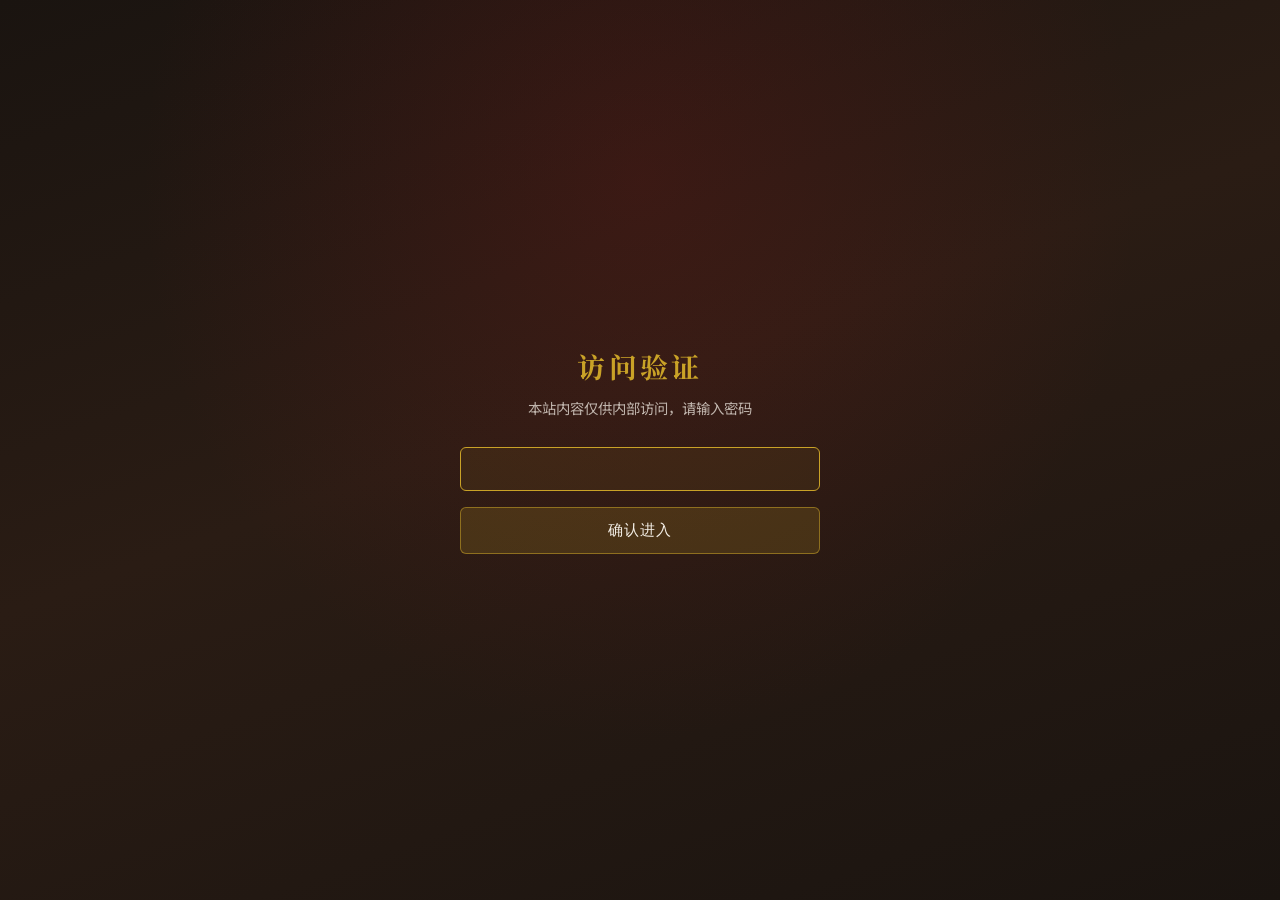
<file: index.html>
<!DOCTYPE html>
<html lang="zh-CN">
<head>
  <meta charset="UTF-8" />
  <meta name="viewport" content="width=device-width, initial-scale=1.0" />
  <meta name="description" content="数游晋中 · 平遥古城可交互地图，探索推光漆器与古城名胜" />
  <title>数游晋中 · 平遥古城</title>
  <link rel="preconnect" href="https://fonts.googleapis.com" />
  <link rel="preconnect" href="https://fonts.gstatic.com" crossorigin />
  <link href="https://fonts.googleapis.com/css2?family=Noto+Serif+SC:wght@500;700&family=Noto+Sans+SC:wght@400;500&display=swap" rel="stylesheet" />
  <link rel="stylesheet" href="css/map.css" />
  <link rel="stylesheet" href="css/site-gate.css?v=1" />
  <script src="js/site-gate.js?v=1"></script>
</head>
<body>
  <div class="map-page" id="map-page">
    <header class="map-hint" aria-live="polite">
      <p>点击地图上的景点开始探索 · 已开放：推光漆器博物馆、日升昌票号</p>
    </header>

    <div class="map-stage" id="map-stage">
      <img
        class="map-stage__image"
        id="map-image"
        src="images/pingyao-map.png?v=2"
        alt="平遥古城可交互地图：数游晋中 · 智活古韵"
        width="1024"
        height="576"
        decoding="sync"
        fetchpriority="high"
        draggable="false"
      />

      <!-- --x/--y/--w/--h 为相对整图百分比；镜头层用于悬停微放大 -->
      <button
        class="map-hotspot map-hotspot--active"
        type="button"
        data-spot="museum"
        style="--x: 28%; --y: 20%; --w: 13%; --h: 22%;"
        aria-label="进入平遥推光漆器博物馆"
      >
        <span class="map-hotspot__lens" aria-hidden="true"></span>
        <span class="map-hotspot__tip">进入专题</span>
      </button>

      <button
        class="map-hotspot map-hotspot--active"
        type="button"
        data-spot="rishengchang"
        style="--x: 54%; --y: 33%; --w: 12%; --h: 20%;"
        aria-label="进入日升昌票号"
      >
        <span class="map-hotspot__lens" aria-hidden="true"></span>
        <span class="map-hotspot__tip">进入专题</span>
      </button>

      <button
        class="map-hotspot"
        type="button"
        data-spot="yamen"
        style="--x: 35%; --y: 57%; --w: 12%; --h: 20%;"
        aria-label="县衙（即将开放）"
      >
        <span class="map-hotspot__lens" aria-hidden="true"></span>
      </button>

      <button
        class="map-hotspot"
        type="button"
        data-spot="chenghuang"
        style="--x: 63%; --y: 58%; --w: 12%; --h: 20%;"
        aria-label="城隍庙（即将开放）"
      >
        <span class="map-hotspot__lens" aria-hidden="true"></span>
      </button>
    </div>
  </div>

  <div class="map-toast" id="map-toast" hidden role="status"></div>

  <!-- 古风书生 AI 向导 -->
  <aside class="map-guide" id="map-guide" aria-label="平遥古城 AI 向导">
    <div class="map-guide__bubble" id="map-guide-bubble" role="status" aria-live="polite">
      关于平遥古城，你有什么想问的吗？
    </div>

    <div class="map-guide__figure" aria-hidden="true">
      <img
        class="map-guide__scholar"
        src="images/map-guide-scholar.png?v=1"
        alt=""
        width="112"
        height="195"
        draggable="false"
      />
    </div>

    <form class="map-guide__form" id="map-guide-form" autocomplete="off">
      <input
        class="map-guide__input"
        id="map-guide-input"
        type="text"
        maxlength="120"
        placeholder="请问书生…"
        aria-label="向书生提问"
      />
      <button class="map-guide__send" id="map-guide-send" type="submit" aria-label="发送">问</button>
    </form>
  </aside>

  <div
    class="spot-overlay"
    id="spot-overlay"
    aria-hidden="true"
  >
    <div class="spot-overlay__veil" aria-hidden="true"></div>
    <div class="spot-overlay__panel">
      <div class="spot-overlay__bar">
        <span class="spot-overlay__title">平遥推光漆器博物馆</span>
        <button class="spot-overlay__close" id="spot-close" type="button" aria-label="关闭并返回地图">
          返回地图
        </button>
      </div>
      <iframe
        class="spot-overlay__frame"
        id="spot-frame"
        title="推光漆器专题"
        src="about:blank"
      ></iframe>
    </div>
  </div>

  <script src="js/ai-config.js?v=9"></script>
  <script src="js/ai-client.js?v=9"></script>
  <script src="js/map.js"></script>
  <script src="js/map-guide.js?v=9"></script>
</body>
</html>
</file>
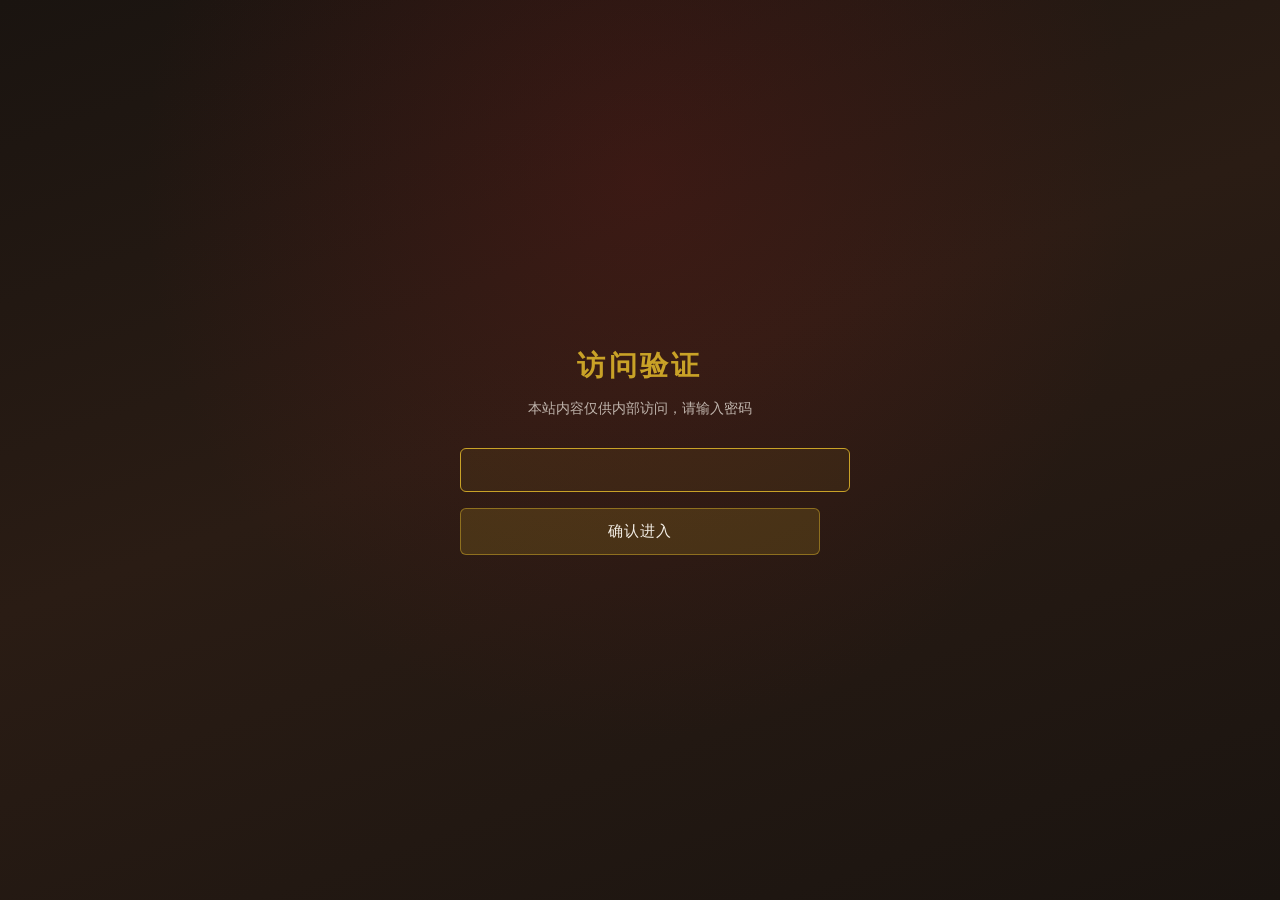
<file: ai-test.html>
<!DOCTYPE html>
<html lang="zh-CN">
<head>
  <meta charset="UTF-8" />
  <meta name="viewport" content="width=device-width, initial-scale=1" />
  <title>豆包 API 自测</title>
  <style>
    body { font-family: ui-sans-serif, system-ui, sans-serif; max-width: 720px; margin: 24px auto; padding: 0 16px; line-height: 1.5; }
    button { font-size: 16px; padding: 10px 16px; }
    pre { background: #111; color: #d8ffd8; padding: 12px; overflow: auto; white-space: pre-wrap; border-radius: 8px; }
    .ok { color: #0a7; }
    .bad { color: #c00; }
  </style>
  <link rel="stylesheet" href="css/site-gate.css?v=1" />
  <script src="js/site-gate.js?v=1"></script>
</head>
<body>
  <h1>豆包 API 自测</h1>
  <p>打开本页后点按钮。把下面结果截图发我即可定位问题。</p>
  <button id="run" type="button">开始测试</button>
  <pre id="out">等待测试…</pre>

  <script src="js/ai-config.js?v=8"></script>
  <script src="js/ai-client.js?v=8"></script>
  <script>
    const out = document.getElementById("out");
    function log(line, cls) {
      const div = document.createElement("div");
      if (cls) div.className = cls;
      div.textContent = line;
      out.appendChild(div);
    }
    document.getElementById("run").onclick = async () => {
      out.textContent = "";
      log("页面地址: " + location.href);
      const dbg = typeof __AI_DEBUG__ === "function" ? __AI_DEBUG__() : null;
      log("配置: " + JSON.stringify(dbg, null, 2));
      if (!dbg?.hasAsk || !dbg?.hasKey) {
        log("失败：脚本或密钥未加载", "bad");
        return;
      }
      log("正在请求豆包…");
      try {
        const answer = await askDoubao("用一句话介绍平遥推光漆器", "lacquer");
        log("成功！", "ok");
        log("回答: " + answer, "ok");
      } catch (err) {
        log("失败：" + (err && err.message ? err.message : err), "bad");
        console.error(err);
      }
    };
  </script>
</body>
</html>
</file>
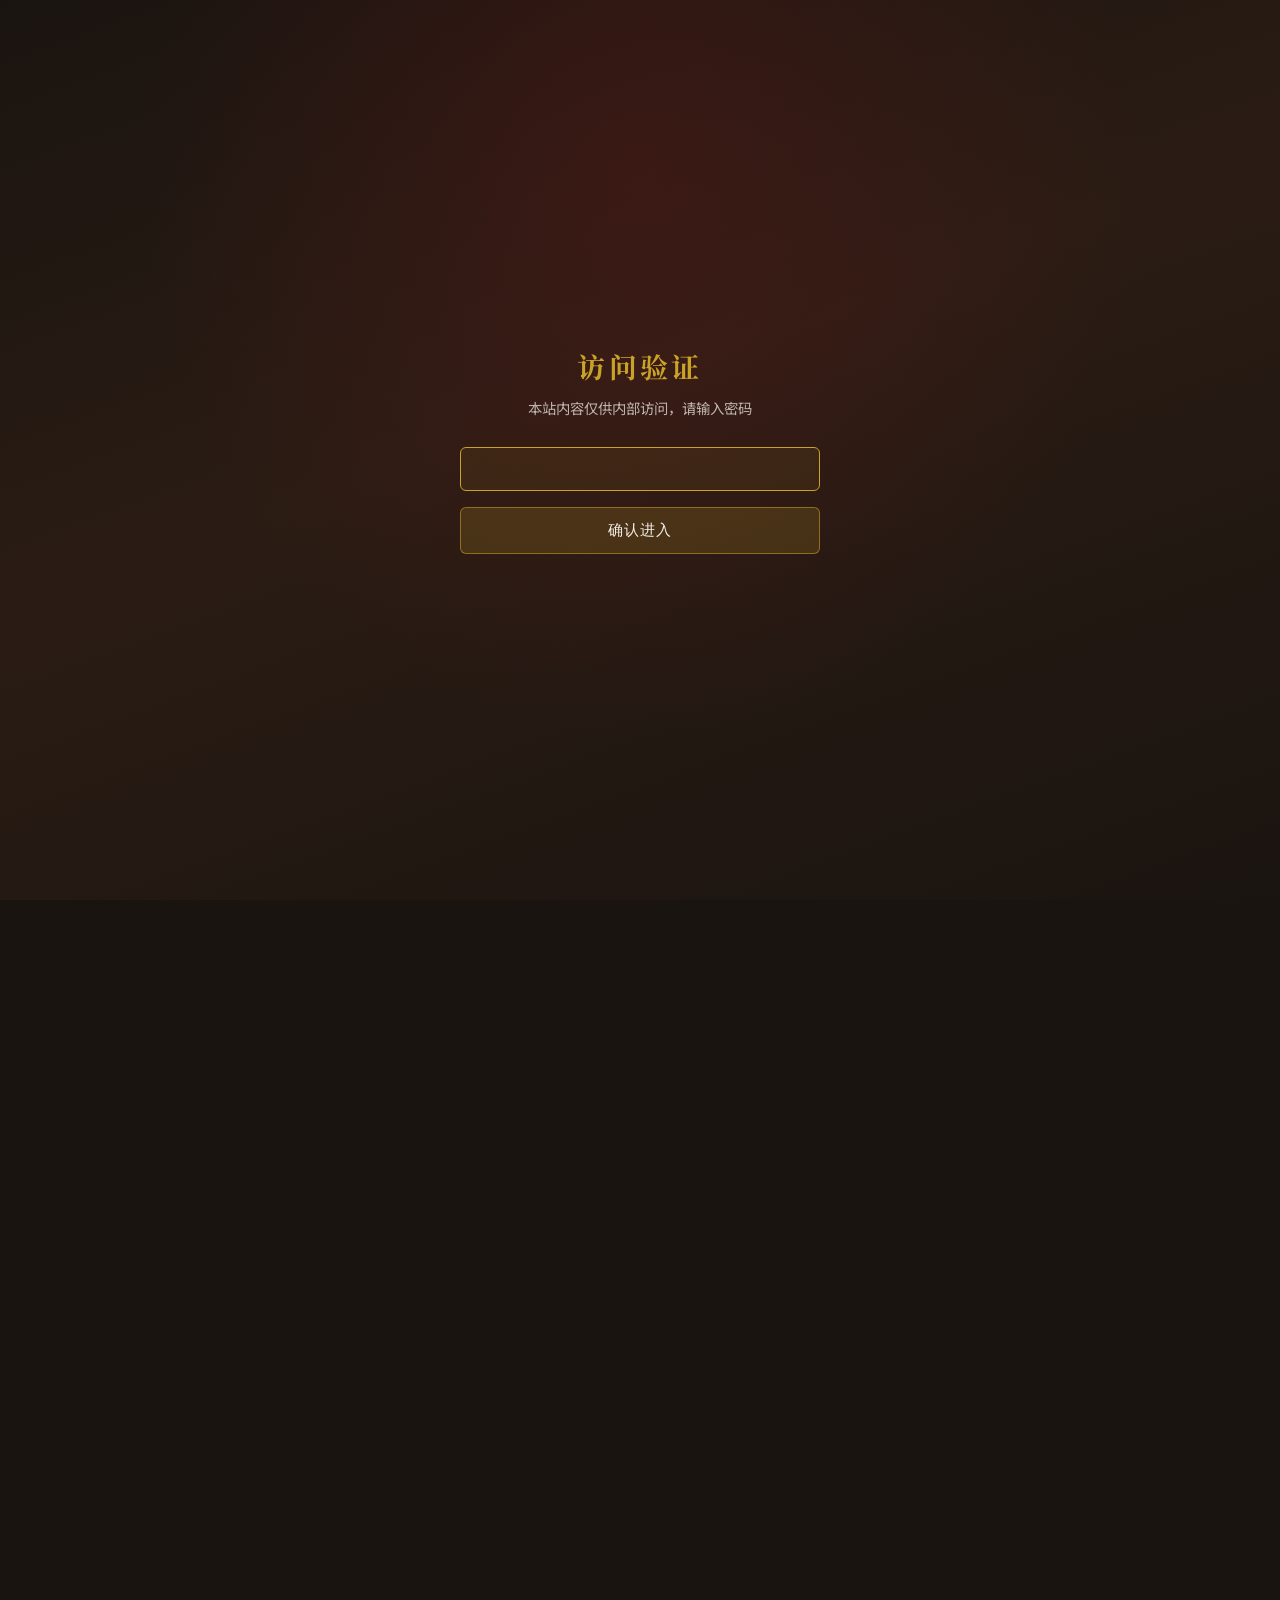
<file: rishengchang.html>
<!DOCTYPE html>
<html lang="zh-CN">
<head>
  <meta charset="UTF-8" />
  <meta name="viewport" content="width=device-width, initial-scale=1.0" />
  <meta name="description" content="日升昌票号专题 — 汇通天下的金融史" />
  <title>日升昌票号 | 数游晋中</title>
  <link rel="preconnect" href="https://fonts.googleapis.com" />
  <link rel="preconnect" href="https://fonts.gstatic.com" crossorigin />
  <link href="https://fonts.googleapis.com/css2?family=Ma+Shan+Zheng&family=Noto+Sans+SC:wght@400;500;700&family=Noto+Serif+SC:wght@400;600;700&family=ZCOOL+XiaoWei&display=swap" rel="stylesheet" />
  <link rel="stylesheet" href="css/styles.css" />
  <link rel="stylesheet" href="css/site-gate.css?v=1" />
  <script src="js/site-gate.js?v=1"></script>
</head>
<body class="page-rishengchang">

  <nav class="navbar">
    <a class="navbar__logo" href="#intro">日升昌</a>
    <button class="navbar__back" id="back-to-map" type="button">返回地图</button>
  </nav>

  <main id="hero-sections"></main>

  <footer class="footer-section">
    <p class="footer-section__text">
      <strong>日升昌票号</strong> · 中国票号博物馆<br />
      数游晋中 · 汇通天下 · 走近近代金融史
    </p>
  </footer>

  <nav class="chapter-nav" id="chapter-nav" aria-label="章节导航">
    <div class="chapter-nav__panel">
      <button
        class="chapter-nav__toggle"
        id="chapter-nav-toggle"
        type="button"
        aria-label="展开章节导航"
        aria-expanded="false"
        aria-controls="chapter-nav-list"
      >
        <span class="chapter-nav__circle" aria-hidden="true"></span>
      </button>
      <ul class="chapter-nav__list" id="chapter-nav-list" aria-hidden="true"></ul>
    </div>
  </nav>

  <!-- AI 悬浮聊天窗 -->
  <div class="chat-widget" id="chat-widget">
    <div class="chat-panel" id="chat-panel" role="dialog" aria-label="AI 问答助手">
      <div class="chat-panel__header">
        <div class="chat-panel__header-info">
          <div class="chat-panel__avatar">票</div>
          <div>
            <div class="chat-panel__title">日升昌 AI 助手</div>
            <div class="chat-panel__subtitle">汇通天下 · 答疑解惑</div>
          </div>
        </div>
        <button class="chat-panel__close" id="chat-close" aria-label="关闭聊天">
          <svg width="20" height="20" viewBox="0 0 24 24" fill="none" stroke="currentColor" stroke-width="2">
            <path d="M18 6L6 18M6 6l12 12"/>
          </svg>
        </button>
      </div>

      <div class="chat-panel__messages" id="chat-messages"></div>
      <div class="chat-panel__quick" id="chat-quick"></div>

      <div class="chat-panel__input-area">
        <textarea
          class="chat-panel__input"
          id="chat-input"
          placeholder="请输入您的问题…"
          rows="1"
          aria-label="输入问题"
        ></textarea>
        <button class="chat-panel__send" id="chat-send" aria-label="发送">
          <svg width="18" height="18" viewBox="0 0 24 24" fill="currentColor">
            <path d="M2.01 21L23 12 2.01 3 2 10l15 2-15 2z"/>
          </svg>
        </button>
      </div>
    </div>

    <button class="chat-widget__toggle" id="chat-toggle" aria-label="打开 AI 问答">
      <svg viewBox="0 0 24 24" fill="none" stroke="currentColor" stroke-width="2">
        <path d="M21 15a2 2 0 01-2 2H7l-4 4V5a2 2 0 012-2h14a2 2 0 012 2z"/>
      </svg>
      <span class="chat-widget__toggle-text">AI 答疑</span>
    </button>
  </div>

  <script src="js/ai-config.js?v=9"></script>
  <script src="js/ai-client.js?v=9"></script>
  <script src="js/rishengchang-config.js"></script>
  <script src="js/main.js"></script>
  <script src="js/chat.js?v=9"></script>
  <script>
    document.getElementById("back-to-map")?.addEventListener("click", () => {
      if (window.parent && window.parent !== window) {
        window.parent.postMessage("close-spot-overlay", "*");
        return;
      }
      window.location.href = "index.html";
    });
  </script>
</body>
</html>
</file>
<file: css/map.css>
:root {
  --map-ink: #2a2218;
  --map-gold: #c9a227;
  --font-serif: "Noto Serif SC", "Songti SC", serif;
  --font-sans: "Noto Sans SC", "PingFang SC", sans-serif;
  --ease-apple: cubic-bezier(0.22, 1, 0.36, 1);
  --ease-apple-io: cubic-bezier(0.4, 0, 0.2, 1);
  --duration-overlay: 0.62s;
}

*,
*::before,
*::after {
  box-sizing: border-box;
  margin: 0;
  padding: 0;
}

html,
body {
  height: 100%;
}

body {
  font-family: var(--font-sans);
  color: var(--map-ink);
  background:
    radial-gradient(ellipse at 50% 28%, #ecd9b8 0%, transparent 52%),
    linear-gradient(160deg, #b8956a 0%, #8a6a45 45%, #5c4330 100%);
  overflow: hidden;
}

.map-page {
  min-height: 100%;
  display: flex;
  flex-direction: column;
  align-items: center;
  justify-content: center;
  /* 右侧给书生对话留空，地图视觉略偏左 */
  padding: 1rem 11.5rem 1.5rem 1rem;
  gap: 0.75rem;
  transform: translateZ(0) scale(1);
  filter: brightness(1);
  transition:
    transform var(--duration-overlay) var(--ease-apple),
    filter var(--duration-overlay) var(--ease-apple-io);
  will-change: transform, filter;
}

.map-page.is-recessed {
  transform: scale(0.972);
  filter: brightness(0.78) saturate(0.92);
}

.map-hint {
  text-align: center;
  color: rgba(42, 34, 24, 0.88);
  font-size: 0.9rem;
  letter-spacing: 0.06em;
  text-shadow: 0 1px 0 rgba(255, 245, 220, 0.35);
  transition: opacity 0.45s var(--ease-apple-io);
}

.map-page.is-recessed .map-hint {
  opacity: 0.35;
}

.map-hint p {
  font-family: var(--font-serif);
}

.map-stage {
  position: relative;
  /* 略收窄，给右侧书生腾位 */
  width: min(90vw, 1000px);
  max-width: calc(100vw - 13.5rem);
  aspect-ratio: 1024 / 576;
  border-radius: 6px;
  box-shadow:
    0 18px 50px rgba(30, 18, 8, 0.45),
    0 0 0 1px rgba(80, 55, 30, 0.35);
  overflow: visible;
  background: #c9b089;
  animation: map-enter 0.95s var(--ease-apple) both;
}

@keyframes map-enter {
  from {
    opacity: 0;
    transform: translateY(14px) scale(0.982);
  }
  to {
    opacity: 1;
    transform: none;
  }
}

.map-stage__image {
  display: block;
  width: 100%;
  height: 100%;
  object-fit: contain;
  object-position: center;
  user-select: none;
  pointer-events: none;
  border-radius: 6px;
  /* 插画放大时尽量保持锐利 */
  image-rendering: -webkit-optimize-contrast;
  image-rendering: high-quality;
  -ms-interpolation-mode: nearest-neighbor;
  backface-visibility: hidden;
  transform: translateZ(0);
}

.map-hotspot {
  --x: 0%;
  --y: 0%;
  --w: 10%;
  --h: 10%;
  position: absolute;
  left: var(--x);
  top: var(--y);
  width: var(--w);
  height: var(--h);
  border: none;
  background: transparent;
  cursor: pointer;
  z-index: 2;
  padding: 0;
  overflow: visible;
  -webkit-tap-highlight-color: transparent;
}

.map-hotspot:focus-visible {
  outline: none;
}

.map-hotspot__lens {
  position: absolute;
  inset: 0;
  border-radius: 10px;
  background-image: url("../images/pingyao-map.png?v=2");
  background-repeat: no-repeat;
  /* 由 JS 写入精确 background-size / position，与底图对齐 */
  background-size: 0 0;
  background-position: 0 0;
  transform: scale(1);
  transform-origin: center center;
  transition:
    transform 0.55s var(--ease-apple),
    filter 0.55s var(--ease-apple),
    box-shadow 0.55s var(--ease-apple);
  will-change: transform;
  pointer-events: none;
  box-shadow: 0 0 0 0 transparent;
}

.map-hotspot:hover .map-hotspot__lens,
.map-hotspot:focus-visible .map-hotspot__lens {
  transform: scale(1.055);
  filter: brightness(1.04) contrast(1.02);
  box-shadow:
    0 10px 28px rgba(40, 24, 10, 0.22),
    0 0 0 1px rgba(201, 162, 39, 0.28);
}

.map-hotspot--active .map-hotspot__lens {
  /* 轻微可进时轻微描边，不抢戏 */
  box-shadow: 0 0 0 0 rgba(255, 210, 80, 0);
}

.map-hotspot--active:hover .map-hotspot__lens,
.map-hotspot--active:focus-visible .map-hotspot__lens {
  box-shadow:
    0 12px 30px rgba(40, 24, 10, 0.26),
    0 0 0 1.5px rgba(255, 210, 90, 0.45);
}

.map-hotspot__tip {
  position: absolute;
  left: 50%;
  bottom: -0.15rem;
  transform: translateX(-50%) translateY(6px);
  white-space: nowrap;
  padding: 0.22rem 0.6rem;
  border-radius: 999px;
  background: rgba(163, 29, 29, 0.92);
  color: #fff8e8;
  font-size: 0.72rem;
  letter-spacing: 0.08em;
  opacity: 0;
  pointer-events: none;
  transition:
    opacity 0.4s var(--ease-apple),
    transform 0.4s var(--ease-apple);
  z-index: 3;
}

.map-hotspot--active:hover .map-hotspot__tip,
.map-hotspot--active:focus-visible .map-hotspot__tip {
  opacity: 1;
  transform: translateX(-50%) translateY(0);
}

.map-toast {
  position: fixed;
  left: 50%;
  bottom: 1.75rem;
  transform: translateX(-50%) translateY(10px);
  z-index: 40;
  padding: 0.7rem 1.15rem;
  border-radius: 8px;
  background: rgba(42, 34, 24, 0.92);
  color: #f3e6cf;
  font-size: 0.9rem;
  letter-spacing: 0.04em;
  box-shadow: 0 10px 28px rgba(0, 0, 0, 0.28);
  opacity: 0;
  pointer-events: none;
  transition:
    opacity 0.4s var(--ease-apple),
    transform 0.4s var(--ease-apple);
}

.map-toast.is-visible {
  opacity: 1;
  transform: translateX(-50%) translateY(0);
}

.spot-overlay {
  position: fixed;
  inset: 0;
  z-index: 100;
  display: flex;
  flex-direction: column;
  pointer-events: none;
  visibility: hidden;
}

.spot-overlay.is-open {
  pointer-events: auto;
  visibility: visible;
}

.spot-overlay__veil {
  position: absolute;
  inset: 0;
  background: rgba(18, 12, 8, 0.42);
  opacity: 0;
  transition: opacity var(--duration-overlay) var(--ease-apple-io);
}

.spot-overlay.is-open .spot-overlay__veil {
  opacity: 1;
}

.spot-overlay__panel {
  position: relative;
  z-index: 1;
  flex: 1;
  display: flex;
  flex-direction: column;
  min-height: 0;
  background: #1a1410;
  opacity: 0;
  transform: translateY(18px) scale(0.985);
  transition:
    opacity var(--duration-overlay) var(--ease-apple),
    transform var(--duration-overlay) var(--ease-apple);
  will-change: opacity, transform;
  box-shadow: 0 -8px 40px rgba(0, 0, 0, 0.35);
}

.spot-overlay.is-open .spot-overlay__panel {
  opacity: 1;
  transform: translateY(0) scale(1);
}

.spot-overlay.is-closing .spot-overlay__panel {
  opacity: 0;
  transform: translateY(14px) scale(0.988);
}

.spot-overlay.is-closing .spot-overlay__veil {
  opacity: 0;
}

.spot-overlay__bar {
  flex: 0 0 auto;
  display: flex;
  align-items: center;
  justify-content: space-between;
  gap: 1rem;
  padding: 0.65rem 1.1rem;
  background: linear-gradient(90deg, #5c0f0f, #8b1a1a 45%, #5c0f0f);
  border-bottom: 1px solid rgba(201, 162, 39, 0.35);
}

.spot-overlay__title {
  font-family: var(--font-serif);
  color: #f3e6cf;
  letter-spacing: 0.12em;
  font-size: 0.95rem;
}

.spot-overlay__close {
  border: 1px solid rgba(243, 230, 207, 0.45);
  background: rgba(255, 255, 255, 0.06);
  color: #f3e6cf;
  font-family: var(--font-sans);
  font-size: 0.85rem;
  letter-spacing: 0.08em;
  padding: 0.35rem 0.85rem;
  border-radius: 999px;
  cursor: pointer;
  transition:
    background 0.35s var(--ease-apple-io),
    border-color 0.35s var(--ease-apple-io),
    transform 0.35s var(--ease-apple);
}

.spot-overlay__close:hover,
.spot-overlay__close:focus-visible {
  background: rgba(201, 162, 39, 0.22);
  border-color: var(--map-gold);
  outline: none;
  transform: scale(1.03);
}

.spot-overlay__frame {
  flex: 1 1 auto;
  width: 100%;
  border: 0;
  background: #1a1410;
  min-height: 0;
  opacity: 0;
  transition: opacity 0.45s var(--ease-apple-io) 0.12s;
}

.spot-overlay.is-open .spot-overlay__frame {
  opacity: 1;
}

.spot-overlay.is-closing .spot-overlay__frame {
  opacity: 0;
  transition-delay: 0s;
}

@media (max-width: 720px) {
  .map-page {
    padding: 0.6rem 7.2rem 0.7rem 0.5rem;
  }

  .map-hint {
    font-size: 0.78rem;
  }

  .map-stage {
    width: min(100%, calc(100vw - 7.6rem));
    max-width: none;
  }

  .map-hotspot__tip {
    display: none;
  }

  .map-hotspot:hover .map-hotspot__lens,
  .map-hotspot:focus-visible .map-hotspot__lens {
    transform: scale(1.04);
  }

  .spot-overlay__title {
    font-size: 0.82rem;
  }
}

@media (prefers-reduced-motion: reduce) {
  .map-page,
  .map-stage,
  .map-hotspot__lens,
  .map-hotspot__tip,
  .map-toast,
  .spot-overlay__veil,
  .spot-overlay__panel,
  .spot-overlay__frame,
  .spot-overlay__close,
  .map-guide,
  .map-guide__bubble,
  .map-guide__figure {
    animation: none !important;
    transition-duration: 0.01ms !important;
  }
}

/* ===== 主地图 · 古风书生 AI ===== */
.map-guide {
  position: fixed;
  right: 0.85rem;
  bottom: 0.55rem;
  z-index: 50;
  width: 148px;
  max-height: calc(100vh - 0.8rem);
  display: flex;
  flex-direction: column;
  align-items: center;
  justify-content: flex-end;
  gap: 0.15rem;
  pointer-events: none;
  animation: map-guide-enter 0.9s var(--ease-apple) 0.25s both;
  transition: opacity 0.4s var(--ease-apple-io), transform 0.4s var(--ease-apple);
}

body:has(.spot-overlay.is-open) .map-guide,
body:has(.spot-overlay.is-closing) .map-guide {
  opacity: 0;
  transform: translateY(10px);
  pointer-events: none;
}

@keyframes map-guide-enter {
  from {
    opacity: 0;
    transform: translateY(16px);
  }
  to {
    opacity: 1;
    transform: none;
  }
}

.map-guide__bubble {
  pointer-events: auto;
  position: relative;
  width: min(210px, 30vw);
  max-height: min(7.2rem, 26vh);
  overflow-y: auto;
  margin-bottom: 0.1rem;
  margin-right: 0.35rem;
  align-self: flex-end;
  padding: 0.6rem 0.7rem;
  border-radius: 10px 10px 10px 4px;
  background: rgba(255, 248, 232, 0.94);
  color: #2a2218;
  font-family: var(--font-serif);
  font-size: 0.8rem;
  line-height: 1.55;
  letter-spacing: 0.04em;
  box-shadow:
    0 8px 22px rgba(40, 24, 10, 0.22),
    0 0 0 1px rgba(120, 85, 45, 0.18);
  scrollbar-width: thin;
  flex-shrink: 1;
  min-height: 0;
}

.map-guide__bubble::after {
  content: "";
  position: absolute;
  left: 58%;
  bottom: -7px;
  width: 12px;
  height: 12px;
  background: rgba(255, 248, 232, 0.94);
  transform: rotate(45deg);
  box-shadow: 2px 2px 0 rgba(120, 85, 45, 0.08);
}

.map-guide__bubble[data-mode="thinking"] {
  color: rgba(42, 34, 24, 0.62);
  font-style: italic;
}

.map-guide__bubble[data-mode="error"] {
  color: #7a2e2e;
}

.map-guide__figure {
  pointer-events: none;
  filter: drop-shadow(0 10px 14px rgba(30, 18, 8, 0.28));
  animation: map-guide-bob 3.8s ease-in-out infinite;
}

.map-guide__scholar {
  display: block;
  width: 112px;
  height: auto;
  user-select: none;
  -webkit-user-drag: none;
  flex-shrink: 0;
}

@keyframes map-guide-bob {
  0%,
  100% {
    transform: translateY(0);
  }
  50% {
    transform: translateY(-5px);
  }
}

.map-guide__form {
  pointer-events: auto;
  display: flex;
  align-items: center;
  gap: 0.35rem;
  width: 100%;
  padding: 0.2rem;
}

.map-guide__input {
  flex: 1;
  min-width: 0;
  height: 34px;
  padding: 0 0.65rem;
  border: 1px solid rgba(90, 60, 30, 0.28);
  border-radius: 8px;
  background: rgba(255, 248, 232, 0.9);
  color: #2a2218;
  font-family: var(--font-serif);
  font-size: 0.78rem;
  letter-spacing: 0.04em;
  outline: none;
  transition:
    border-color 0.25s ease,
    box-shadow 0.25s ease;
}

.map-guide__input::placeholder {
  color: rgba(42, 34, 24, 0.42);
}

.map-guide__input:focus {
  border-color: rgba(163, 29, 29, 0.55);
  box-shadow: 0 0 0 3px rgba(163, 29, 29, 0.12);
}

.map-guide__send {
  flex-shrink: 0;
  width: 34px;
  height: 34px;
  border: none;
  border-radius: 8px;
  background: linear-gradient(160deg, #8b1a1a, #5c0f0f);
  color: #f7edd8;
  font-family: var(--font-serif);
  font-size: 0.85rem;
  letter-spacing: 0.08em;
  cursor: pointer;
  transition: transform 0.25s var(--ease-apple), filter 0.25s ease;
}

.map-guide__send:hover,
.map-guide__send:focus-visible {
  transform: translateY(-1px);
  filter: brightness(1.08);
  outline: none;
}

.map-guide__send:disabled {
  opacity: 0.55;
  cursor: default;
  transform: none;
}

@media (max-width: 720px) {
  .map-guide {
    right: 0.35rem;
    bottom: 0.35rem;
    width: 112px;
  }

  .map-guide__bubble {
    width: min(150px, 42vw);
    max-height: min(5.8rem, 22vh);
    font-size: 0.72rem;
    padding: 0.5rem 0.55rem;
  }

  .map-guide__scholar {
    width: 92px;
  }

  .map-guide__input,
  .map-guide__send {
    height: 30px;
  }

  .map-guide__send {
    width: 30px;
    font-size: 0.78rem;
  }
}
</file>
<file: css/site-gate.css>
/* 全站访问门禁 — 暗色漆器博物馆风格 */
html.site-locked {
  background: #1a1410;
}

html.site-locked body {
  overflow: hidden;
}

html.site-locked body > *:not(#site-gate) {
  visibility: hidden !important;
  pointer-events: none !important;
}

#site-gate {
  position: fixed;
  inset: 0;
  z-index: 2147483646;
  display: flex;
  align-items: center;
  justify-content: center;
  padding: 24px;
  visibility: visible !important;
  pointer-events: auto !important;
  background:
    radial-gradient(ellipse at 50% 20%, rgba(139, 26, 26, 0.22), transparent 55%),
    linear-gradient(160deg, #1a1410 0%, #2a1c14 45%, #1a1410 100%);
  font-family: "Noto Sans SC", "PingFang SC", "Microsoft YaHei", sans-serif;
  color: #f5f0e8;
}

.site-gate__panel {
  width: min(100%, 360px);
  text-align: center;
}

.site-gate__title {
  margin: 0 0 10px;
  font-family: "Noto Serif SC", "Source Han Serif SC", "SimSun", serif;
  font-size: 1.75rem;
  font-weight: 700;
  letter-spacing: 0.12em;
  color: #c9a227;
}

.site-gate__hint {
  margin: 0 0 28px;
  font-size: 0.9rem;
  line-height: 1.6;
  color: rgba(245, 240, 232, 0.72);
}

.site-gate__form {
  display: flex;
  flex-direction: column;
  align-items: stretch;
  gap: 12px;
}

.site-gate__label {
  position: absolute;
  width: 1px;
  height: 1px;
  padding: 0;
  margin: -1px;
  overflow: hidden;
  clip: rect(0, 0, 0, 0);
  white-space: nowrap;
  border: 0;
}

.site-gate__input {
  width: 100%;
  padding: 12px 14px;
  border: 1px solid rgba(245, 240, 232, 0.28);
  border-radius: 6px;
  background: rgba(245, 240, 232, 0.06);
  color: #f5f0e8;
  font-size: 1rem;
  letter-spacing: 0.08em;
  outline: none;
  transition: border-color 0.35s cubic-bezier(0.4, 0, 0.2, 1), background 0.35s cubic-bezier(0.4, 0, 0.2, 1);
}

.site-gate__input:focus {
  border-color: #c9a227;
  background: rgba(201, 162, 39, 0.08);
}

.site-gate__submit {
  margin-top: 4px;
  padding: 12px 16px;
  border: 1px solid rgba(201, 162, 39, 0.55);
  border-radius: 6px;
  background: rgba(201, 162, 39, 0.18);
  color: #f5f0e8;
  font-size: 0.95rem;
  letter-spacing: 0.08em;
  cursor: pointer;
  transition: background 0.35s cubic-bezier(0.4, 0, 0.2, 1), border-color 0.35s cubic-bezier(0.4, 0, 0.2, 1);
}

.site-gate__submit:hover {
  background: rgba(201, 162, 39, 0.3);
  border-color: #c9a227;
}

.site-gate__error {
  margin: 4px 0 0;
  min-height: 1.2em;
  font-size: 0.85rem;
  color: #d45a5a;
}

.site-gate__error[hidden] {
  display: none;
}
</file>
<file: css/styles.css>
/* ===== 基础变量 ===== */
:root {
  --color-primary: #8b1a1a;
  --color-primary-dark: #5c0f0f;
  --color-gold: #c9a227;
  --color-gold-light: #e8c547;
  --color-cream: #f5f0e8;
  --color-dark: #1a1410;
  --color-overlay: rgba(26, 20, 16, 0.55);
  --font-serif: "Noto Serif SC", "Source Han Serif SC", "SimSun", serif;
  --font-sans: "Noto Sans SC", "PingFang SC", "Microsoft YaHei", sans-serif;
  --chat-width: 360px;
  --transition: 0.35s cubic-bezier(0.4, 0, 0.2, 1);
}

*,
*::before,
*::after {
  box-sizing: border-box;
  margin: 0;
  padding: 0;
}

html {
  scroll-behavior: auto;
}

body {
  font-family: var(--font-sans);
  color: var(--color-cream);
  background: var(--color-dark);
  overflow-x: hidden;
}

/* ===== 导航栏 ===== */
.navbar {
  position: fixed;
  top: 0;
  left: 0;
  right: 0;
  z-index: 100;
  display: flex;
  align-items: center;
  justify-content: space-between;
  padding: 1rem 2.5rem;
  background: linear-gradient(to bottom, rgba(26, 20, 16, 0.85), transparent);
  transition: background var(--transition);
}

.navbar.scrolled {
  background: rgba(26, 20, 16, 0.92);
  backdrop-filter: blur(8px);
}

.navbar__logo {
  font-family: var(--font-serif);
  font-size: 1.25rem;
  font-weight: 700;
  color: var(--color-gold);
  letter-spacing: 0.15em;
  text-decoration: none;
}

.navbar__back {
  border: 1px solid rgba(245, 240, 232, 0.35);
  background: rgba(245, 240, 232, 0.08);
  color: var(--color-cream);
  font-family: var(--font-sans);
  font-size: 0.85rem;
  letter-spacing: 0.08em;
  padding: 0.35rem 0.9rem;
  border-radius: 999px;
  cursor: pointer;
  transition: background var(--transition), border-color var(--transition);
}

.navbar__back:hover,
.navbar__back:focus-visible {
  background: rgba(201, 162, 39, 0.22);
  border-color: var(--color-gold);
  outline: none;
}

/* ===== 右侧章节导航 ===== */
.chapter-nav {
  position: fixed;
  right: 1.5rem;
  top: 50%;
  transform: translateY(-50%);
  z-index: 90;
}

.chapter-nav__panel {
  position: relative;
  display: flex;
  flex-direction: column;
  align-items: flex-end;
  justify-content: center;
  width: 30px;
  height: 30px;
}

.chapter-nav.is-open .chapter-nav__panel {
  width: auto;
  height: auto;
  min-height: 30px;
}

.chapter-nav__toggle {
  background: none;
  border: none;
  cursor: pointer;
  padding: 0.5rem;
  display: flex;
  align-items: center;
  justify-content: center;
  z-index: 2;
  opacity: 1;
  position: absolute;
  right: 0;
  top: 50%;
  transform: translateY(-50%) scale(1);
  transition:
    opacity 0.32s cubic-bezier(0.4, 0, 0.2, 1),
    transform 0.32s cubic-bezier(0.4, 0, 0.2, 1);
}

.chapter-nav__toggle.is-hidden {
  opacity: 0;
  transform: translateY(-50%) scale(0.5);
  pointer-events: none;
}

.chapter-nav__toggle:hover {
  opacity: 0.85;
}

.chapter-nav__circle {
  display: block;
  width: 14px;
  height: 14px;
  border-radius: 50%;
  border: 2px solid var(--color-gold);
  background: transparent;
  transition: transform 0.32s cubic-bezier(0.4, 0, 0.2, 1);
}

.chapter-nav__toggle:hover .chapter-nav__circle {
  transform: scale(1.15);
}

.chapter-nav__list {
  list-style: none;
  display: flex;
  flex-direction: column;
  gap: 1.1rem;
  align-items: flex-end;
  margin: 0;
  padding: 0;
}

.chapter-nav:not(.is-open) .chapter-nav__list {
  height: 0;
  overflow: hidden;
  visibility: hidden;
  pointer-events: none;
}

.chapter-nav.is-open .chapter-nav__list {
  height: auto;
  visibility: visible;
  overflow: visible;
  pointer-events: auto;
}

.chapter-nav__item {
  display: flex;
  justify-content: flex-end;
  opacity: 0;
  transform: translateX(18px);
}

.chapter-nav.is-open .chapter-nav__item {
  opacity: 1;
  transform: translateX(0);
}

.chapter-nav.is-open .chapter-nav__label {
  opacity: 0.65;
}

.chapter-nav.no-transition,
.chapter-nav.no-transition * {
  transition: none !important;
}

.chapter-nav__link {
  display: flex;
  align-items: center;
  gap: 0.75rem;
  background: none;
  border: none;
  cursor: pointer;
  padding: 0.15rem 0;
  font-family: var(--font-sans);
}

.chapter-nav__label {
  font-size: 0.8rem;
  letter-spacing: 0.06em;
  color: var(--color-cream);
  opacity: 0;
  white-space: nowrap;
  text-shadow: 0 1px 6px rgba(0, 0, 0, 0.6);
}

.chapter-nav__link:hover .chapter-nav__label,
.chapter-nav__item.active .chapter-nav__label {
  opacity: 1;
  color: var(--color-gold-light);
}

.chapter-nav__dot {
  display: block;
  width: 12px;
  height: 12px;
  border-radius: 50%;
  border: 2px solid var(--color-gold);
  background: transparent;
  flex-shrink: 0;
  transition: background 0.28s ease, transform 0.28s ease;
}

.chapter-nav__link:hover .chapter-nav__dot {
  transform: scale(1.15);
}

.chapter-nav__item.active .chapter-nav__dot {
  background: var(--color-gold);
}

.chapter-nav__item--has-children {
  flex-direction: column;
  align-items: flex-end;
  gap: 0.45rem;
}

.chapter-nav__sublist {
  list-style: none;
  margin: 0;
  padding: 0;
  width: 100%;
  display: flex;
  flex-direction: column;
  gap: 0.55rem;
  align-items: stretch;
}

.chapter-nav__link--child {
  width: 100%;
  justify-content: flex-end;
  padding: 0.1rem 0;
  gap: 0;
}

.chapter-nav__dot--sub {
  width: 6px;
  height: 6px;
  border-width: 1px;
  margin-right: 3px;
}

.chapter-nav.is-animating {
  pointer-events: none;
}

.chapter-nav.is-animating .chapter-nav__link {
  pointer-events: none;
}

.chapter-nav.is-open:not(.is-animating) .chapter-nav__link {
  pointer-events: auto;
}

/* ===== 滚屏区块 ===== */
.hero {
  position: relative;
  height: 100vh;
  display: flex;
  align-items: center;
  justify-content: center;
  overflow: hidden;
  contain: layout style paint;
}

.hero__bg {
  position: absolute;
  inset: 0;
  background-size: cover;
  background-position: center;
  transform: scale(1.05);
  transition: transform 8s ease;
  contain: layout paint;
}

.hero.in-view .hero__bg {
  transform: scale(1);
  will-change: transform;
}

.hero:not(.in-view) .hero__bg {
  will-change: auto;
}

.hero__overlay {
  position: absolute;
  inset: 0;
  background: var(--color-overlay);
}

.hero__content {
  position: relative;
  z-index: 2;
  text-align: center;
  max-width: 800px;
  padding: 2rem;
  animation: fadeUp 1s ease both;
}

.hero__content--top {
  align-self: flex-start;
  margin-top: clamp(4.5rem, 12vh, 7rem);
  max-width: 900px;
}

.hero--content-top {
  align-items: flex-start;
  justify-content: center;
}

.hero--light-overlay .hero__overlay {
  background: linear-gradient(
    to bottom,
    rgba(26, 20, 16, 0.42) 0%,
    rgba(26, 20, 16, 0.12) 28%,
    rgba(26, 20, 16, 0.08) 70%,
    rgba(26, 20, 16, 0.28) 100%
  );
}

.hero--light-overlay .hero__title,
.hero--light-overlay .hero__subtitle {
  color: #2a2218;
  text-shadow: 0 1px 0 rgba(255, 245, 220, 0.35), 0 2px 18px rgba(255, 250, 235, 0.35);
}

.hero--light-overlay .hero__tag {
  color: #8b1a1a;
  border-color: rgba(139, 26, 26, 0.55);
  background: rgba(255, 248, 232, 0.35);
}

.hero--light-overlay .hero__subtitle {
  color: #6b4e2e;
}

.hero--light-overlay .hero__desc {
  color: rgba(42, 34, 24, 0.88);
  text-shadow: none;
}

.hero--content-right.hero--light-overlay .hero__overlay {
  background: linear-gradient(
    to right,
    rgba(26, 20, 16, 0.06) 0%,
    rgba(26, 20, 16, 0.03) 48%,
    rgba(245, 235, 210, 0.12) 72%,
    rgba(245, 235, 210, 0.22) 100%
  );
}

.hero--content-right {
  align-items: center;
  justify-content: flex-end;
}

.hero__content--right {
  text-align: left;
  max-width: min(26rem, 42vw);
  margin-right: clamp(1.5rem, 6vw, 5rem);
  padding: 1.5rem 1.25rem;
}

.hero__content--right .hero__desc {
  margin: 1rem 0 0;
  max-width: none;
  text-align: left;
  text-align-last: left;
  line-height: 1.9;
}

.hero__content--right .hero__tag {
  margin-bottom: 1rem;
}

.hero--content-left {
  align-items: center;
  justify-content: flex-start;
}

.hero--content-left.hero--light-overlay .hero__overlay {
  background: linear-gradient(
    to left,
    rgba(26, 20, 16, 0.06) 0%,
    rgba(26, 20, 16, 0.03) 48%,
    rgba(245, 235, 210, 0.12) 72%,
    rgba(245, 235, 210, 0.22) 100%
  );
}

.hero__content--left {
  text-align: left;
  max-width: min(26rem, 42vw);
  margin-left: clamp(1.5rem, 6vw, 5rem);
  padding: 1.5rem 1.25rem;
}

.hero__content--left .hero__desc {
  margin: 1rem 0 0;
  max-width: none;
  text-align: left;
  text-align-last: left;
  line-height: 1.9;
}

.hero__content--left .hero__tag {
  margin-bottom: 1rem;
}

@media (max-width: 720px) {
  .hero--content-right,
  .hero--content-left {
    align-items: flex-end;
    justify-content: center;
  }

  .hero__content--right,
  .hero__content--left {
    max-width: min(92vw, 28rem);
    margin: 0 auto 18vh;
    text-align: center;
    background: rgba(255, 248, 232, 0.72);
    border-radius: 8px;
    backdrop-filter: blur(4px);
  }

  .hero__content--right .hero__desc,
  .hero__content--left .hero__desc {
    text-align: center;
  }
}

.hero__tag {
  display: inline-block;
  font-size: 0.75rem;
  letter-spacing: 0.3em;
  text-transform: uppercase;
  color: var(--color-gold);
  border: 1px solid var(--color-gold);
  padding: 0.35rem 1.2rem;
  margin-bottom: 1.5rem;
}

.hero__title {
  font-family: var(--font-serif);
  font-size: clamp(2rem, 5vw, 3.5rem);
  font-weight: 700;
  line-height: 1.3;
  margin-bottom: 1rem;
  text-shadow: 0 2px 20px rgba(0, 0, 0, 0.5);
}

.hero__desc {
  font-size: clamp(0.95rem, 2vw, 1.15rem);
  line-height: 1.8;
  opacity: 0.9;
  max-width: 600px;
  margin: 0 auto;
}

.hero__index {
  position: absolute;
  bottom: 2.5rem;
  left: 2.5rem;
  z-index: 2;
  font-family: var(--font-serif);
  font-size: 0.875rem;
  color: var(--color-gold);
  opacity: 0.7;
}

.hero__scroll-hint {
  position: absolute;
  bottom: 2.5rem;
  left: 50%;
  transform: translateX(-50%);
  z-index: 2;
  display: flex;
  flex-direction: column;
  align-items: center;
  gap: 0.5rem;
  font-size: 0.75rem;
  letter-spacing: 0.15em;
  opacity: 0.6;
  animation: bounce 2s infinite;
}

.hero__scroll-hint svg {
  width: 20px;
  height: 20px;
  stroke: var(--color-cream);
}

/* 首页特殊样式 */
.hero--intro .hero__title {
  font-size: clamp(2.5rem, 6vw, 4.5rem);
}

.hero__subtitle {
  font-family: var(--font-serif);
  font-size: clamp(1rem, 2.2vw, 1.2rem);
  color: var(--color-gold-light);
  margin-top: 0.65rem;
  letter-spacing: 0.22em;
  text-shadow: 0 2px 16px rgba(0, 0, 0, 0.45);
}

.hero--intro .hero__subtitle {
  font-family: var(--font-serif);
  font-size: 1.1rem;
  color: var(--color-gold-light);
  margin-top: 0.5rem;
  letter-spacing: 0.2em;
}

.hero--intro .hero__desc {
  max-width: 42rem;
  margin-top: 1.25rem;
  text-align: justify;
  text-align-last: center;
}

/* 成品纯图页：无文字，弱化遮罩突出照片 */
.hero--image-only .hero__overlay {
  background: rgba(26, 20, 16, 0.12);
}

.hero--image-only .hero__bg {
  transform: scale(1);
}

.hero--image-only.in-view .hero__bg {
  transform: scale(1.03);
}

/* ===== 页脚区块 ===== */
.footer-section {
  height: 40vh;
  min-height: 280px;
  display: flex;
  align-items: center;
  justify-content: center;
  background: linear-gradient(135deg, var(--color-primary-dark), var(--color-dark));
  text-align: center;
  padding: 2rem;
}

.footer-section__text {
  font-family: var(--font-serif);
  font-size: 0.95rem;
  opacity: 0.7;
  line-height: 2;
}

.footer-section__text strong {
  color: var(--color-gold);
  font-weight: 600;
}

/* ===== AI 悬浮聊天窗 ===== */
.chat-widget {
  position: fixed;
  bottom: 1.5rem;
  right: 1.5rem;
  z-index: 200;
  font-family: var(--font-sans);
}

/* 折叠按钮 */
.chat-widget__toggle {
  width: auto;
  height: 48px;
  padding: 0 1.25rem 0 1rem;
  border-radius: 24px;
  border: none;
  background: linear-gradient(135deg, var(--color-primary), var(--color-primary-dark));
  color: var(--color-gold);
  cursor: pointer;
  box-shadow: 0 4px 20px rgba(139, 26, 26, 0.5);
  display: flex;
  align-items: center;
  justify-content: center;
  gap: 0.5rem;
  transition: transform var(--transition), box-shadow var(--transition);
}

.chat-widget__toggle:hover {
  transform: scale(1.05);
  box-shadow: 0 6px 28px rgba(139, 26, 26, 0.65);
}

.chat-widget__toggle svg {
  width: 22px;
  height: 22px;
  flex-shrink: 0;
}

.chat-widget__toggle-text {
  font-size: 0.875rem;
  font-weight: 600;
  letter-spacing: 0.06em;
  white-space: nowrap;
  color: var(--color-cream);
}

.chat-widget__toggle.hidden {
  display: none;
}

/* 聊天面板 */
.chat-panel {
  position: absolute;
  bottom: 70px;
  right: 0;
  width: var(--chat-width);
  height: 520px;
  background: #fff;
  border-radius: 16px;
  box-shadow: 0 8px 40px rgba(0, 0, 0, 0.25);
  display: flex;
  flex-direction: column;
  overflow: hidden;
  transform: scale(0.85) translateY(20px);
  opacity: 0;
  pointer-events: none;
  transform-origin: bottom right;
  transition:
    transform var(--transition),
    opacity var(--transition);
}

.chat-panel.open {
  transform: scale(1) translateY(0);
  opacity: 1;
  pointer-events: all;
}

.chat-panel__header {
  background: linear-gradient(135deg, var(--color-primary), var(--color-primary-dark));
  color: #fff;
  padding: 1rem 1.25rem;
  display: flex;
  align-items: center;
  justify-content: space-between;
  flex-shrink: 0;
}

.chat-panel__header-info {
  display: flex;
  align-items: center;
  gap: 0.75rem;
}

.chat-panel__avatar {
  width: 36px;
  height: 36px;
  border-radius: 50%;
  background: var(--color-gold);
  display: flex;
  align-items: center;
  justify-content: center;
  font-size: 1.1rem;
}

.chat-panel__title {
  font-size: 0.95rem;
  font-weight: 600;
}

.chat-panel__subtitle {
  font-size: 0.7rem;
  opacity: 0.75;
  margin-top: 2px;
}

.chat-panel__close {
  background: none;
  border: none;
  color: #fff;
  cursor: pointer;
  opacity: 0.7;
  padding: 4px;
  transition: opacity var(--transition);
  display: flex;
}

.chat-panel__close:hover {
  opacity: 1;
}

.chat-panel__messages {
  flex: 1;
  overflow-y: auto;
  padding: 1rem;
  display: flex;
  flex-direction: column;
  gap: 0.75rem;
  background: #faf8f5;
}

.chat-panel__messages::-webkit-scrollbar {
  width: 4px;
}

.chat-panel__messages::-webkit-scrollbar-thumb {
  background: #ccc;
  border-radius: 2px;
}

/* 消息气泡 */
.message {
  max-width: 85%;
  padding: 0.65rem 0.9rem;
  border-radius: 12px;
  font-size: 0.875rem;
  line-height: 1.6;
  word-break: break-word;
}

.message--bot {
  align-self: flex-start;
  background: #fff;
  color: #333;
  border: 1px solid #e8e0d5;
  border-bottom-left-radius: 4px;
}

.message--user {
  align-self: flex-end;
  background: var(--color-primary);
  color: #fff;
  border-bottom-right-radius: 4px;
}

.message--typing {
  align-self: flex-start;
  background: #fff;
  border: 1px solid #e8e0d5;
  padding: 0.75rem 1rem;
  display: flex;
  gap: 4px;
  align-items: center;
}

.message--typing span {
  width: 7px;
  height: 7px;
  border-radius: 50%;
  background: #bbb;
  animation: typing 1.2s infinite;
}

.message--typing span:nth-child(2) { animation-delay: 0.2s; }
.message--typing span:nth-child(3) { animation-delay: 0.4s; }

.message--error {
  align-self: flex-start;
  background: #fff5f5;
  color: #c0392b;
  border: 1px solid #f5c6c6;
  font-size: 0.8rem;
}

/* 快捷问题 */
.chat-panel__quick {
  padding: 0.5rem 1rem;
  display: flex;
  flex-wrap: wrap;
  gap: 0.4rem;
  background: #faf8f5;
  border-top: 1px solid #eee;
  flex-shrink: 0;
}

.quick-btn {
  font-size: 0.72rem;
  padding: 0.3rem 0.65rem;
  border-radius: 20px;
  border: 1px solid var(--color-gold);
  background: #fff;
  color: var(--color-primary);
  cursor: pointer;
  transition: all var(--transition);
  white-space: nowrap;
}

.quick-btn:hover {
  background: var(--color-primary);
  color: #fff;
  border-color: var(--color-primary);
}

/* 输入区 */
.chat-panel__input-area {
  padding: 0.75rem 1rem;
  border-top: 1px solid #eee;
  display: flex;
  gap: 0.5rem;
  align-items: flex-end;
  background: #fff;
  flex-shrink: 0;
}

.chat-panel__input {
  flex: 1;
  border: 1px solid #ddd;
  border-radius: 10px;
  padding: 0.6rem 0.85rem;
  font-size: 0.875rem;
  font-family: var(--font-sans);
  resize: none;
  max-height: 80px;
  line-height: 1.5;
  outline: none;
  transition: border-color var(--transition);
}

.chat-panel__input:focus {
  border-color: var(--color-primary);
}

.chat-panel__send {
  width: 38px;
  height: 38px;
  border-radius: 10px;
  border: none;
  background: var(--color-primary);
  color: #fff;
  cursor: pointer;
  display: flex;
  align-items: center;
  justify-content: center;
  flex-shrink: 0;
  transition: background var(--transition);
}

.chat-panel__send:hover:not(:disabled) {
  background: var(--color-primary-dark);
}

.chat-panel__send:disabled {
  opacity: 0.5;
  cursor: not-allowed;
}

/* ===== 动画 ===== */
@keyframes fadeUp {
  from {
    opacity: 0;
    transform: translateY(30px);
  }
  to {
    opacity: 1;
    transform: translateY(0);
  }
}

@keyframes bounce {
  0%, 100% { transform: translateX(-50%) translateY(0); }
  50% { transform: translateX(-50%) translateY(8px); }
}

@keyframes typing {
  0%, 60%, 100% { transform: translateY(0); opacity: 0.4; }
  30% { transform: translateY(-6px); opacity: 1; }
}

@media (prefers-reduced-motion: reduce) {
  html {
    scroll-behavior: auto;
  }

  .hero__bg {
    transition: none;
    transform: scale(1);
  }

  .hero__content,
  .hero__scroll-hint {
    animation: none;
  }

  .chapter-nav__toggle,
  .chapter-nav__circle,
  .chat-panel {
    transition: none !important;
  }

  .chapter-nav.is-open .chapter-nav__item {
    opacity: 1;
    transform: none;
  }

  .chapter-nav.is-open .chapter-nav__label {
    opacity: 0.65;
  }
}

/* ===== 响应式 ===== */
@media (max-width: 768px) {
  .navbar {
    padding: 0.75rem 1.25rem;
  }

  .chapter-nav {
    right: 1rem;
  }

  .chapter-nav__label {
    font-size: 0.72rem;
  }

  .chat-panel {
    width: calc(100vw - 2rem);
    right: -0.5rem;
    height: 70vh;
  }

  .hero__index {
    left: 1.25rem;
    bottom: 1.5rem;
  }

  .chat-widget__toggle-text {
    font-size: 0.8rem;
  }
}

/* ===== 日升昌专题：古韵沉浸字体 ===== */
.page-rishengchang {
  --font-display: "Ma Shan Zheng", "ZCOOL XiaoWei", "KaiTi", cursive;
  --font-classic: "ZCOOL XiaoWei", "Noto Serif SC", "KaiTi", serif;
  --font-serif: var(--font-classic);
}

.page-rishengchang .navbar__logo,
.page-rishengchang .footer-section__text,
.page-rishengchang .hero__tag,
.page-rishengchang .hero__subtitle,
.page-rishengchang .hero__desc,
.page-rishengchang .hero__index {
  font-family: var(--font-classic);
}

.page-rishengchang .hero__title {
  font-family: var(--font-display);
  font-weight: 400;
  letter-spacing: 0.18em;
}

.page-rishengchang .hero--intro .hero__title {
  letter-spacing: 0.22em;
}

.page-rishengchang .hero__subtitle {
  letter-spacing: 0.28em;
  font-weight: 400;
}

.page-rishengchang .hero__tag {
  letter-spacing: 0.28em;
  font-weight: 400;
}

.page-rishengchang .hero__desc {
  letter-spacing: 0.06em;
  line-height: 2;
  font-weight: 400;
}

.page-rishengchang .hero--light-overlay .hero__title {
  letter-spacing: 0.2em;
}

.page-rishengchang .navbar__back {
  font-family: var(--font-classic);
  letter-spacing: 0.12em;
}
</file>
